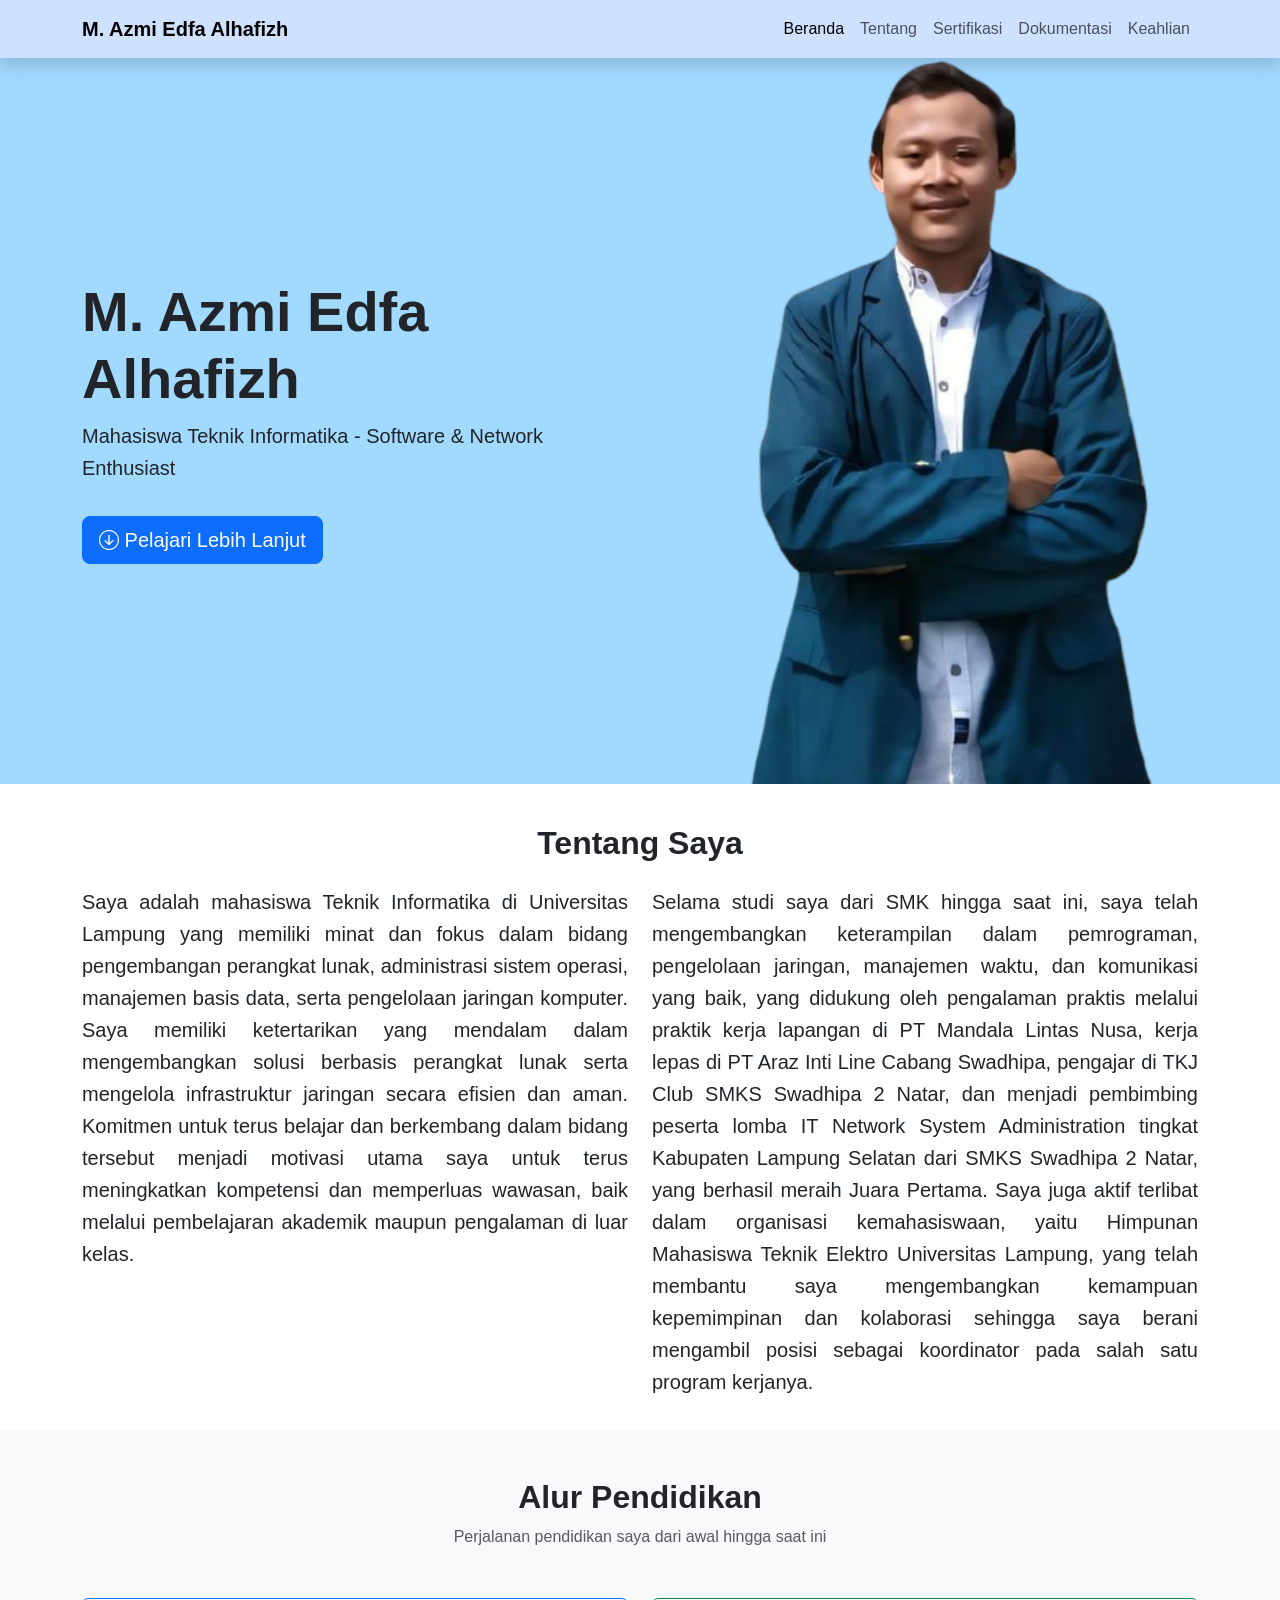
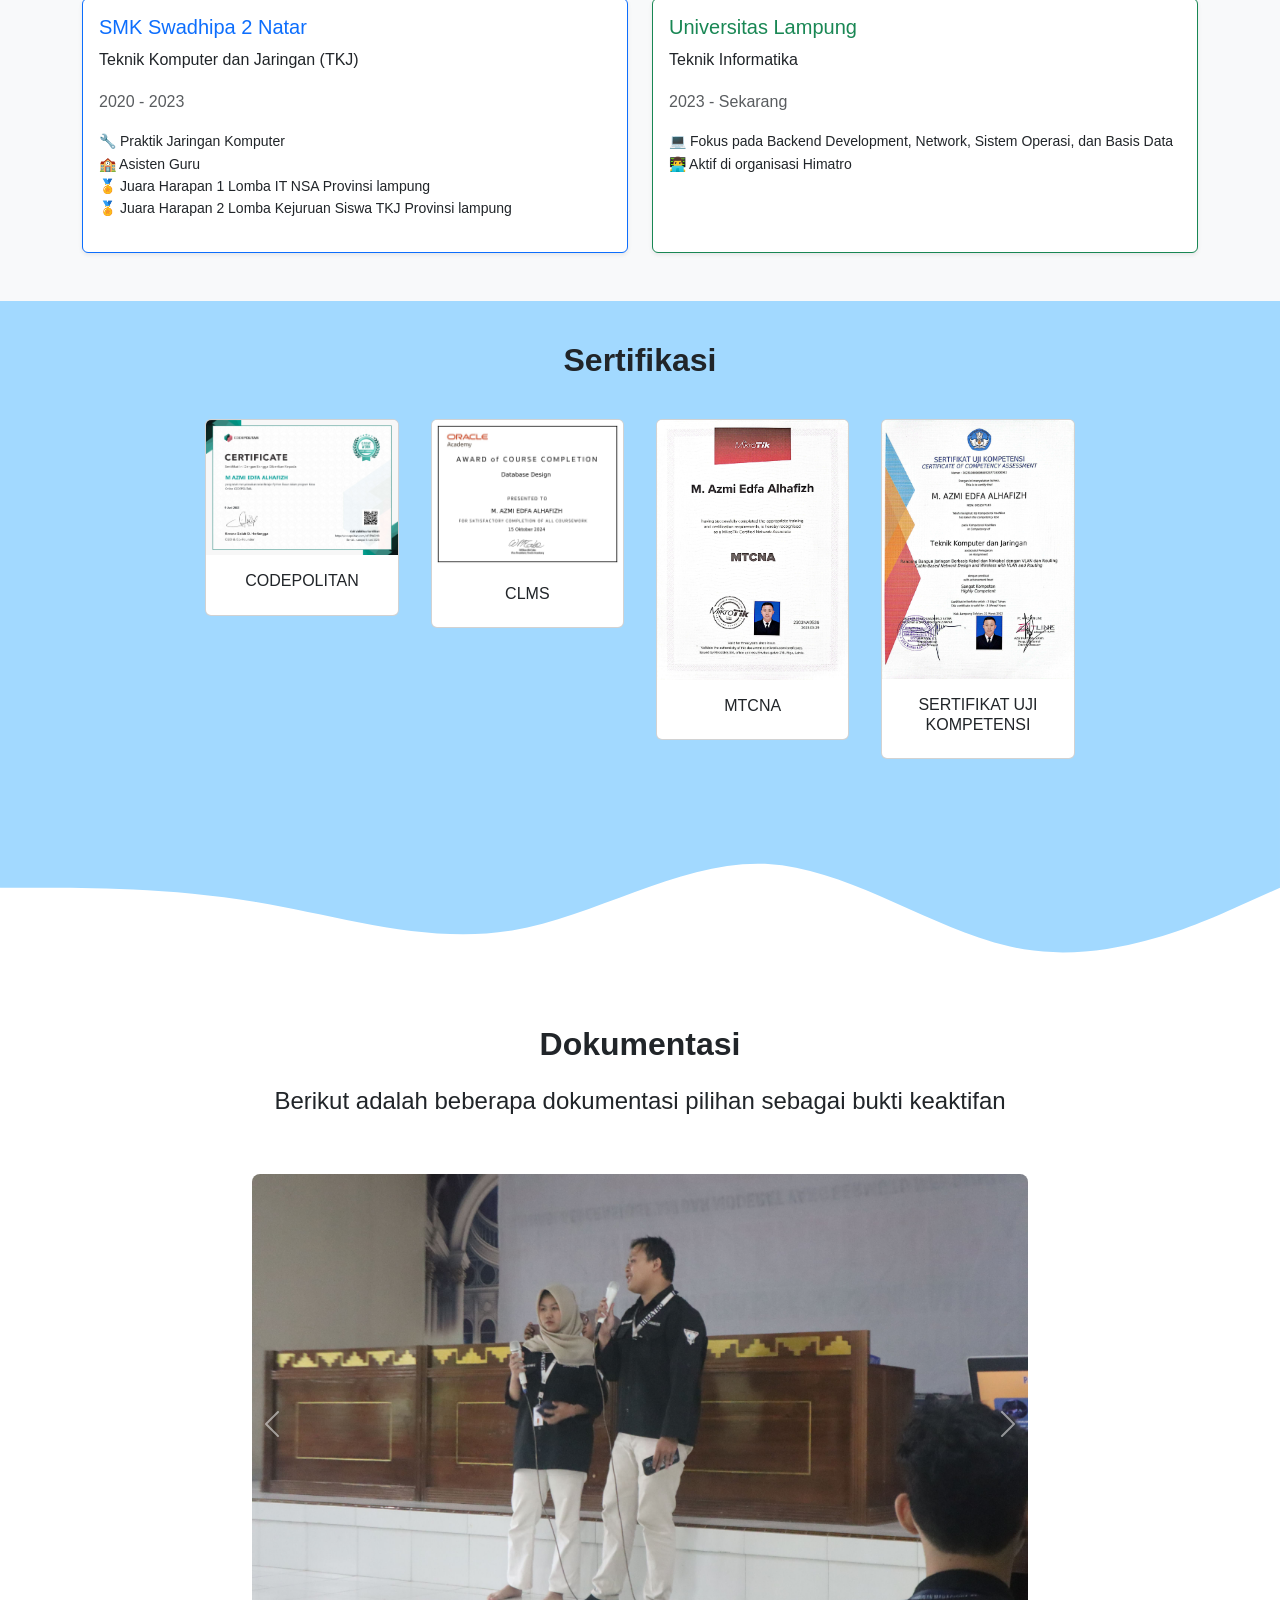
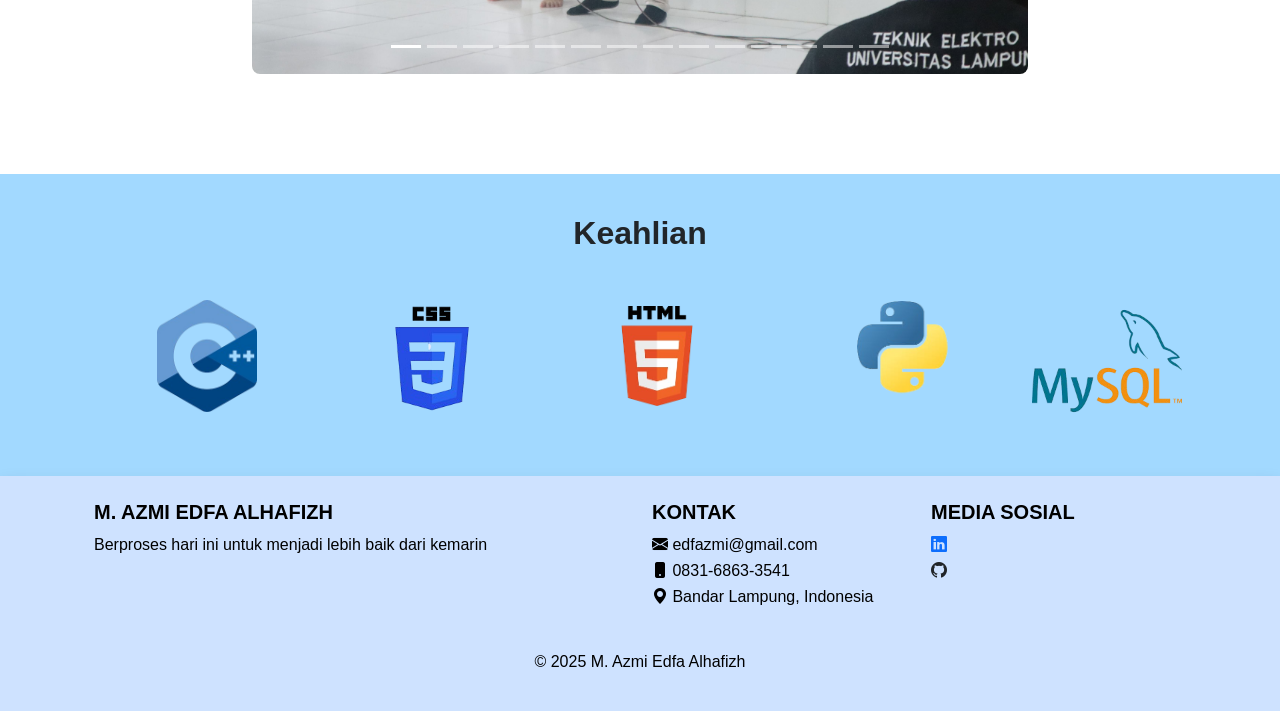
<file: index.html>
<!DOCTYPE html>
<html lang="en">
  <head>
    <meta charset="utf-8" />
    <meta name="viewport" content="width=device-width, initial-scale=1" />
    <title>Portofolio | M. Azmi Edfa Alhafizh</title>
    <link rel="icon" type="image" href="img/icon image.png" />
    <link
      href="https://cdn.jsdelivr.net/npm/bootstrap@5.3.6/dist/css/bootstrap.min.css"
      rel="stylesheet"
      integrity="sha384-4Q6Gf2aSP4eDXB8Miphtr37CMZZQ5oXLH2yaXMJ2w8e2ZtHTl7GptT4jmndRuHDT"
      crossorigin="anonymous"
    />
    <link
      rel="stylesheet"
      href="https://cdn.jsdelivr.net/npm/bootstrap-icons@1.10.5/font/bootstrap-icons.css"
    />
    <link rel="stylesheet" href="style/style.css" />
  </head>
  <body>
    <!-- Navbar -->
    <nav
      class="navbar navbar-expand-lg shadow"
      style="background-color: rgba(13, 110, 253, 0.2)"
    >
      <div class="container">
        <a class="navbar-brand" href="#"
          ><strong>M. Azmi Edfa Alhafizh</strong></a
        >
        <button
          class="navbar-toggler"
          type="button"
          data-bs-toggle="collapse"
          data-bs-target="#navbarNav"
          aria-controls="navbarNav"
          aria-expanded="false"
          aria-label="Toggle navigation"
        >
          <span class="navbar-toggler-icon"></span>
        </button>
        <div class="collapse navbar-collapse" id="navbarNav">
          <ul class="navbar-nav ms-auto">
            <li class="nav-item">
              <a class="nav-link active" aria-current="page" href="#"
                >Beranda</a
              >
            </li>
            <li class="nav-item">
              <a class="nav-link" href="#tentang">Tentang</a>
            </li>
            <li class="nav-item">
              <a class="nav-link" href="#sertifikasi">Sertifikasi</a>
            </li>

            <li class="nav-item">
              <a class="nav-link" href="#dokumentasi">Dokumentasi</a>
            </li>
            <li class="nav-item">
              <a class="nav-link" href="#keahlian">Keahlian</a>
            </li>
          </ul>
        </div>
      </div>
    </nav>
    <!-- End Navbar -->
    <!--Home-->
    <section
      class="header-section"
      id="Beranda"
      style="background-color: #a2d9ff"
    >
      <div class="container">
        <div class="row align-items-center justify-content-between">
          <div class="col-md-6 text-md-start text-center">
            <h1 class="display-4 fw-bold">M. Azmi Edfa Alhafizh</h1>
            <p class="lead">
              Mahasiswa Teknik Informatika - Software & Network Enthusiast
            </p>
            <a href="#tentang" class="btn btn-primary btn-lg mt-3">
              <i class="bi bi-arrow-down-circle"></i> Pelajari Lebih Lanjut
            </a>
          </div>
          <div class="col-md-5">
            <img
              src="img/profile_rmvb (1).png"
              alt="profile"
              class="header-img"
            />
          </div>
        </div>
      </div>
      <!-- <svg xmlns="http://www.w3.org/2000/svg" viewBox="0 0 1440 320"><path fill="#fff" fill-opacity="1" d="M0,160L48,181.3C96,203,192,245,288,234.7C384,224,480,160,576,128C672,96,768,96,864,112C960,128,1056,160,1152,170.7C1248,181,1344,171,1392,165.3L1440,160L1440,320L1392,320C1344,320,1248,320,1152,320C1056,320,960,320,864,320C768,320,672,320,576,320C480,320,384,320,288,320C192,320,96,320,48,320L0,320Z"></path></svg> -->
    </section>
    <!--End Home-->
    <!-- Jumbotron -->
    <!-- <div class="jumbotron text-center">
        <img src="img/foto_profile.png" alt="foto saya" width="200" class="rounded-circle img-thumbnail">
        <h1 class="display-4">M. Azmi Edfa Alhafizh</h1>
        <p class="lead">Mahasiswa Teknik Informatika Universitas Lampung</p>
        <svg xmlns="http://www.w3.org/2000/svg" viewBox="0 0 1440 320"><path fill="#fff" fill-opacity="1" d="M0,160L48,181.3C96,203,192,245,288,234.7C384,224,480,160,576,128C672,96,768,96,864,112C960,128,1056,160,1152,170.7C1248,181,1344,171,1392,165.3L1440,160L1440,320L1392,320C1344,320,1248,320,1152,320C1056,320,960,320,864,320C768,320,672,320,576,320C480,320,384,320,288,320C192,320,96,320,48,320L0,320Z"></path></svg>
      </div> -->
    <!--End Jumbotron  -->
    <!-- Tentang -->
    <section id="tentang" style="margin-top: 40px">
      <div class="container">
        <div class="row text-center">
          <div class="col">
            <h2 class="text-center fw-bold mb-4">Tentang Saya</h2>
          </div>
        </div>
        <div class="row fs-5 mb-3" style="text-align: justify">
          <div class="col-md-6">
            <p>
              Saya adalah mahasiswa Teknik Informatika di Universitas Lampung
              yang memiliki minat dan fokus dalam bidang pengembangan perangkat
              lunak, administrasi sistem operasi, manajemen basis data, serta
              pengelolaan jaringan komputer. Saya memiliki ketertarikan yang
              mendalam dalam mengembangkan solusi berbasis perangkat lunak serta
              mengelola infrastruktur jaringan secara efisien dan aman. Komitmen
              untuk terus belajar dan berkembang dalam bidang tersebut menjadi
              motivasi utama saya untuk terus meningkatkan kompetensi dan
              memperluas wawasan, baik melalui pembelajaran akademik maupun
              pengalaman di luar kelas.
            </p>
          </div>
          <div class="col-md-6">
            <p>
              Selama studi saya dari SMK hingga saat ini, saya telah
              mengembangkan keterampilan dalam pemrograman, pengelolaan
              jaringan, manajemen waktu, dan komunikasi yang baik, yang didukung
              oleh pengalaman praktis melalui praktik kerja lapangan di PT
              Mandala Lintas Nusa, kerja lepas di PT Araz Inti Line Cabang
              Swadhipa, pengajar di TKJ Club SMKS Swadhipa 2 Natar, dan menjadi
              pembimbing peserta lomba IT Network System Administration tingkat
              Kabupaten Lampung Selatan dari SMKS Swadhipa 2 Natar, yang
              berhasil meraih Juara Pertama. Saya juga aktif terlibat dalam
              organisasi kemahasiswaan, yaitu Himpunan Mahasiswa Teknik Elektro
              Universitas Lampung, yang telah membantu saya mengembangkan
              kemampuan kepemimpinan dan kolaborasi sehingga saya berani
              mengambil posisi sebagai koordinator pada salah satu program
              kerjanya.
            </p>
          </div>
        </div>
      </div>
      <!-- <svg xmlns="http://www.w3.org/2000/svg" viewBox="0 0 1440 320"><path fill="#a2d9ff" fill-opacity="1" d="M0,160L48,181.3C96,203,192,245,288,229.3C384,213,480,139,576,128C672,117,768,171,864,192C960,213,1056,203,1152,181.3C1248,160,1344,128,1392,112L1440,96L1440,320L1392,320C1344,320,1248,320,1152,320C1056,320,960,320,864,320C768,320,672,320,576,320C480,320,384,320,288,320C192,320,96,320,48,320L0,320Z"></path></svg> -->
    </section>
    <!-- End Tentang -->

    <!-- Alur Pendidikan -->
    <section id="pendidikan" class="py-5" style="background-color: #f8f9fa">
      <div class="container">
        <div class="text-center mb-5">
          <h2 class="fw-bold">Alur Pendidikan</h2>
          <p class="text-muted">
            Perjalanan pendidikan saya dari awal hingga saat ini
          </p>
        </div>
        <div class="row row-cols-1 row-cols-md-2 g-4">
          <div class="col">
            <div class="card h-100 border-primary shadow-sm">
              <div class="card-body">
                <h5 class="card-title text-primary">SMK Swadhipa 2 Natar</h5>
                <p class="card-text">Teknik Komputer dan Jaringan (TKJ)</p>
                <p class="text-muted">2020 - 2023</p>
                <ul class="list-unstyled small">
                  <li>🔧 Praktik Jaringan Komputer</li>
                  <li>🏫 Asisten Guru</li>
                  <li>🏅 Juara Harapan 1 Lomba IT NSA Provinsi lampung</li>
                  <li>
                    🏅 Juara Harapan 2 Lomba Kejuruan Siswa TKJ Provinsi lampung
                  </li>
                </ul>
              </div>
            </div>
          </div>
          <div class="col">
            <div class="card h-100 border-success shadow-sm">
              <div class="card-body">
                <h5 class="card-title text-success">Universitas Lampung</h5>
                <p class="card-text">Teknik Informatika</p>
                <p class="text-muted">2023 - Sekarang</p>
                <ul class="list-unstyled small">
                  <li>
                    💻 Fokus pada Backend Development, Network, Sistem Operasi,
                    dan Basis Data
                  </li>
                  <li>👨‍💻 Aktif di organisasi Himatro</li>
                </ul>
              </div>
            </div>
          </div>
        </div>
      </div>
    </section>
    <!-- End Alur Pendidikan -->

    <!-- Sertifikasi -->
    <section id="sertifikasi">
      <div class="container text-center">
        <div class="row justify-content-center">
          <div class="col">
            <h2 class="text-center fw-bold mb-4" style="margin-top: 40px">
              Sertifikasi
            </h2>
          </div>
        </div>
      </div>
      <div class="row justify-content-center">
        <div class="col-md-2 mb-3 mt-3 mx-1">
          <div class="card hover-shadow">
            <img
              src="img/Certificate Detail - CODEPOLITAN_page-0001.jpg"
              class="card-img-top"
              alt="Sertifikasi"
            />
            <div class="card-body">
              <h6 class="card-title text-center">CODEPOLITAN</h6>
            </div>
          </div>
        </div>
        <div class="col-md-2 mb-3 mt-3 mx-1">
          <div class="card hover-shadow">
            <img src="img/clms.jpeg" class="card-img-top" alt="Sertifikasi" />
            <div class="card-body">
              <h6 class="card-title text-center">CLMS</h6>
            </div>
          </div>
        </div>
        <div class="col-md-2 mb-3 mt-3 mx-1">
          <div class="card hover-shadow">
            <img
              src="img/Sertifikat MTCNA.jpeg"
              class="card-img-top"
              alt="Sertifikasi"
            />
            <div class="card-body">
              <h6 class="card-title text-center">MTCNA</h6>
            </div>
          </div>
        </div>
        <div class="col-md-2 mb-3 mt-3 mx-1">
          <div class="card hover-shadow">
            <img
              src="img/Sertifikat Uji Kompetensi.jpeg"
              class="card-img-top"
              alt="Sertifikasi"
            />
            <div class="card-body">
              <h6 class="card-title text-center">SERTIFIKAT UJI KOMPETENSI</h6>
            </div>
          </div>
        </div>
      </div>
    </section>
    <!-- End Sertifikasi -->
    <!-- Dokumentasi -->
    <section
      id="dokumentasi"
      style="
        position: relative;
        overflow: hidden;
        background-color: #fff;
        padding-top: 0;
      "
    >
      <div
        style="position: absolute; top: -1px; left: 0; width: 100%; z-index: 0"
      >
        <svg xmlns="http://www.w3.org/2000/svg" viewBox="0 0 1440 320">
          <path
            fill="#a2d9ff"
            fill-opacity="1"
            d="M0,128L48,128C96,128,192,128,288,144C384,160,480,192,576,176C672,160,768,96,864,101.3C960,107,1056,181,1152,197.3C1248,213,1344,171,1392,149.3L1440,128L1440,0L1392,0C1344,0,1248,0,1152,0C1056,0,960,0,864,0C768,0,672,0,576,0C480,0,384,0,288,0C192,0,96,0,48,0L0,0Z"
          ></path>
        </svg>
      </div>

      <div
        class="container position-relative"
        style="z-index: 2; padding-top: 250px"
      >
        <div class="row text-center">
          <div class="col-md-12">
            <h2 class="text-center fw-bold mb-4">Dokumentasi</h2>
          </div>
          <div class="col-md-12">
            <h4>
              Berikut adalah beberapa dokumentasi pilihan sebagai bukti
              keaktifan
            </h4>
          </div>
          <div class="custom-carousel-wrapper">
            <div
              id="carouselExampleIndicators"
              class="carousel slide"
              data-bs-ride="carousel"
            >
              <div class="carousel-indicators">
                <button
                  type="button"
                  data-bs-target="#carouselExampleIndicators"
                  data-bs-slide-to="0"
                  class="active"
                ></button>
                <button
                  type="button"
                  data-bs-target="#carouselExampleIndicators"
                  data-bs-slide-to="1"
                ></button>
                <button
                  type="button"
                  data-bs-target="#carouselExampleIndicators"
                  data-bs-slide-to="2"
                ></button>
                <button
                  type="button"
                  data-bs-target="#carouselExampleIndicators"
                  data-bs-slide-to="1"
                ></button>
                <button
                  type="button"
                  data-bs-target="#carouselExampleIndicators"
                  data-bs-slide-to="3"
                ></button>
                <button
                  type="button"
                  data-bs-target="#carouselExampleIndicators"
                  data-bs-slide-to="4"
                ></button>
                <button
                  type="button"
                  data-bs-target="#carouselExampleIndicators"
                  data-bs-slide-to="5"
                ></button>
                <button
                  type="button"
                  data-bs-target="#carouselExampleIndicators"
                  data-bs-slide-to="6"
                ></button>
                <button
                  type="button"
                  data-bs-target="#carouselExampleIndicators"
                  data-bs-slide-to="7"
                ></button>
                <button
                  type="button"
                  data-bs-target="#carouselExampleIndicators"
                  data-bs-slide-to="8"
                ></button>
                <button
                  type="button"
                  data-bs-target="#carouselExampleIndicators"
                  data-bs-slide-to="9"
                ></button>
                <button
                  type="button"
                  data-bs-target="#carouselExampleIndicators"
                  data-bs-slide-to="10"
                ></button>
                <button
                  type="button"
                  data-bs-target="#carouselExampleIndicators"
                  data-bs-slide-to="11"
                ></button>
                <button
                  type="button"
                  data-bs-target="#carouselExampleIndicators"
                  data-bs-slide-to="12"
                ></button>
              </div>
              <div class="carousel-inner">
                <div class="carousel-item active">
                  <img
                    src="img/Dokumentasi/Dokum-1.jpeg"
                    class="custom-carousel-img"
                    alt="Dokum"
                  />
                </div>
                <div class="carousel-item">
                  <img
                    src="img/Dokumentasi/Dokum-2.jpeg"
                    class="custom-carousel-img"
                    alt="Dokum"
                  />
                </div>
                <div class="carousel-item">
                  <img
                    src="img/Dokumentasi/Dokum-3.jpeg"
                    class="custom-carousel-img"
                    alt="Dokum"
                  />
                </div>
                <div class="carousel-item">
                  <img
                    src="img/Dokumentasi/Dokum-4.jpeg"
                    class="custom-carousel-img"
                    alt="Dokum"
                  />
                </div>
                <div class="carousel-item">
                  <img
                    src="img/Dokumentasi/Dokum-5.jpeg"
                    class="custom-carousel-img"
                    alt="Dokum"
                  />
                </div>
                <div class="carousel-item">
                  <img
                    src="img/Dokumentasi/Dokum-6.jpeg"
                    class="custom-carousel-img"
                    alt="Dokum"
                  />
                </div>
                <div class="carousel-item">
                  <img
                    src="img/Dokumentasi/Dokum-7.jpeg"
                    class="custom-carousel-img"
                    alt="Dokum"
                  />
                </div>
                <div class="carousel-item">
                  <img
                    src="img/Dokumentasi/Dokum-8.jpeg"
                    class="custom-carousel-img"
                    alt="Dokum"
                  />
                </div>
                <div class="carousel-item">
                  <img
                    src="img/Dokumentasi/Dokum-9.jpeg"
                    class="custom-carousel-img"
                    alt="Dokum"
                  />
                </div>
                <div class="carousel-item">
                  <img
                    src="img/Dokumentasi/Dokum-10.jpeg"
                    class="custom-carousel-img"
                    alt="Dokum"
                  />
                </div>
                <div class="carousel-item">
                  <img
                    src="img/Dokumentasi/Dokum-11.jpeg"
                    class="custom-carousel-img"
                    alt="Dokum"
                  />
                </div>
                <div class="carousel-item">
                  <img
                    src="img/Dokumentasi/Dokum-12.jpeg"
                    class="custom-carousel-img"
                    alt="Dokum"
                  />
                </div>
              </div>
              <button
                class="carousel-control-prev custom-nav"
                type="button"
                data-bs-target="#carouselExampleIndicators"
                data-bs-slide="prev"
              >
                <span class="carousel-control-prev-icon"></span>
                <span class="visually-hidden">Previous</span>
              </button>
              <button
                class="carousel-control-next custom-nav"
                type="button"
                data-bs-target="#carouselExampleIndicators"
                data-bs-slide="next"
              >
                <span class="carousel-control-next-icon"></span>
                <span class="visually-hidden">Next</span>
              </button>
            </div>
          </div>
        </div>
      </div>
    </section>
    <!-- End Dokumentasi -->
    <!-- Keahlian -->
    <section id="keahlian" style="background-color: #a2d9ff; padding: 40px 0">
      <div class="container text-center">
        <h2 class="text-center fw-bold mb-4">Keahlian</h2>
        <div class="keahlian-slider">
          <div class="keahlian-track">
            <div class="keahlian-item">
              <img src="img/c_logo-removebg-preview.png" alt="C++" />
            </div>
            <div class="keahlian-item-css">
              <img src="img/css_logo-removebg-preview.png" alt="CSS" />
            </div>
            <div class="keahlian-item">
              <img src="img/html_logo-removebg-preview.png" alt="HTML" />
            </div>
            <div class="keahlian-item">
              <img src="img/python_logo-removebg-preview.png" alt="Python" />
            </div>
            <div class="keahlian-item-sql">
              <img src="img/mysql_logo-removebg-preview.png" alt="MySQL" />
            </div>
            <div class="keahlian-item-mkt">
              <img src="img/mkt_logo-removebg-preview.png" alt="Mikrotik" />
            </div>
            <div class="keahlian-item">
              <img src="img/ubuntu_logo-removebg-preview.png" alt="Ubuntu" />
            </div>
            <div class="keahlian-item">
              <img src="img/debian_logo-removebg-preview.png" alt="Debian" />
            </div>
            <!--Duplikasi-->
            <div class="keahlian-item">
              <img src="img/c_logo-removebg-preview.png" alt="C++" />
            </div>
            <div class="keahlian-item-css">
              <img src="img/css_logo-removebg-preview.png" alt="CSS" />
            </div>
            <div class="keahlian-item">
              <img src="img/html_logo-removebg-preview.png" alt="HTML" />
            </div>
            <div class="keahlian-item">
              <img src="img/python_logo-removebg-preview.png" alt="Python" />
            </div>
            <div class="keahlian-item-sql">
              <img src="img/mysql_logo-removebg-preview.png" alt="MySQL" />
            </div>
            <div class="keahlian-item-mkt">
              <img src="img/mkt_logo-removebg-preview.png" alt="Mikrotik" />
            </div>
            <div class="keahlian-item">
              <img src="img/ubuntu_logo-removebg-preview.png" alt="Ubuntu" />
            </div>
            <div class="keahlian-item">
              <img src="img/debian_logo-removebg-preview.png" alt="Debian" />
            </div>
          </div>
        </div>
      </div>
    </section>
    <!-- End keahlian -->
    <!-- Footer -->
    <footer
      class="text-black text-center text-lg-start shadow"
      style="background-color: rgba(13, 110, 253, 0.2)"
    >
      <div class="container p-4">
        <div class="row">
          <div class="col-lg-6 col-md-12 mb-4 mb-md-0">
            <h5 class="text-uppercase fw-bold">M. Azmi Edfa Alhafizh</h5>
            <p>Berproses hari ini untuk menjadi lebih baik dari kemarin</p>
          </div>

          <div class="col-lg-3 col-md-6 mb-4 mb-md-0">
            <h5 class="text-uppercase fw-bold">Kontak</h5>
            <ul class="list-unstyled mb-0">
              <li><i class="bi bi-envelope-fill"></i> edfazmi@gmail.com</li>
              <li><i class="bi bi-phone-fill"></i> 0831-6863-3541</li>
              <li>
                <i class="bi bi-geo-alt-fill"></i> Bandar Lampung, Indonesia
              </li>
            </ul>
          </div>

          <div class="col-lg-3 col-md-6 mb-4 mb-md-0">
            <h5 class="text-uppercase fw-bold">Media Sosial</h5>
            <ul class="list-unstyled">
              <li>
                <a
                  href="https://www.linkedin.com/in/m-azmi-edfa-alhafizh/"
                  class="text-primary me-2"
                  ><i class="bi bi-linkedin"></i
                ></a>
              </li>
              <li>
                <a href="https://github.com/edfazmi" class="text-dark"
                  ><i class="bi bi-github"></i
                ></a>
              </li>
            </ul>
          </div>
        </div>
      </div>
      <div class="text-center p-3">© 2025 M. Azmi Edfa Alhafizh</div>
    </footer>
    <!-- End Footer -->
    <script
      src="https://cdn.jsdelivr.net/npm/bootstrap@5.3.6/dist/js/bootstrap.bundle.min.js"
      integrity="sha384-j1CDi7MgGQ12Z7Qab0qlWQ/Qqz24Gc6BM0thvEMVjHnfYGF0rmFCozFSxQBxwHKO"
      crossorigin="anonymous"
    ></script>
  </body>
</html>
</file>
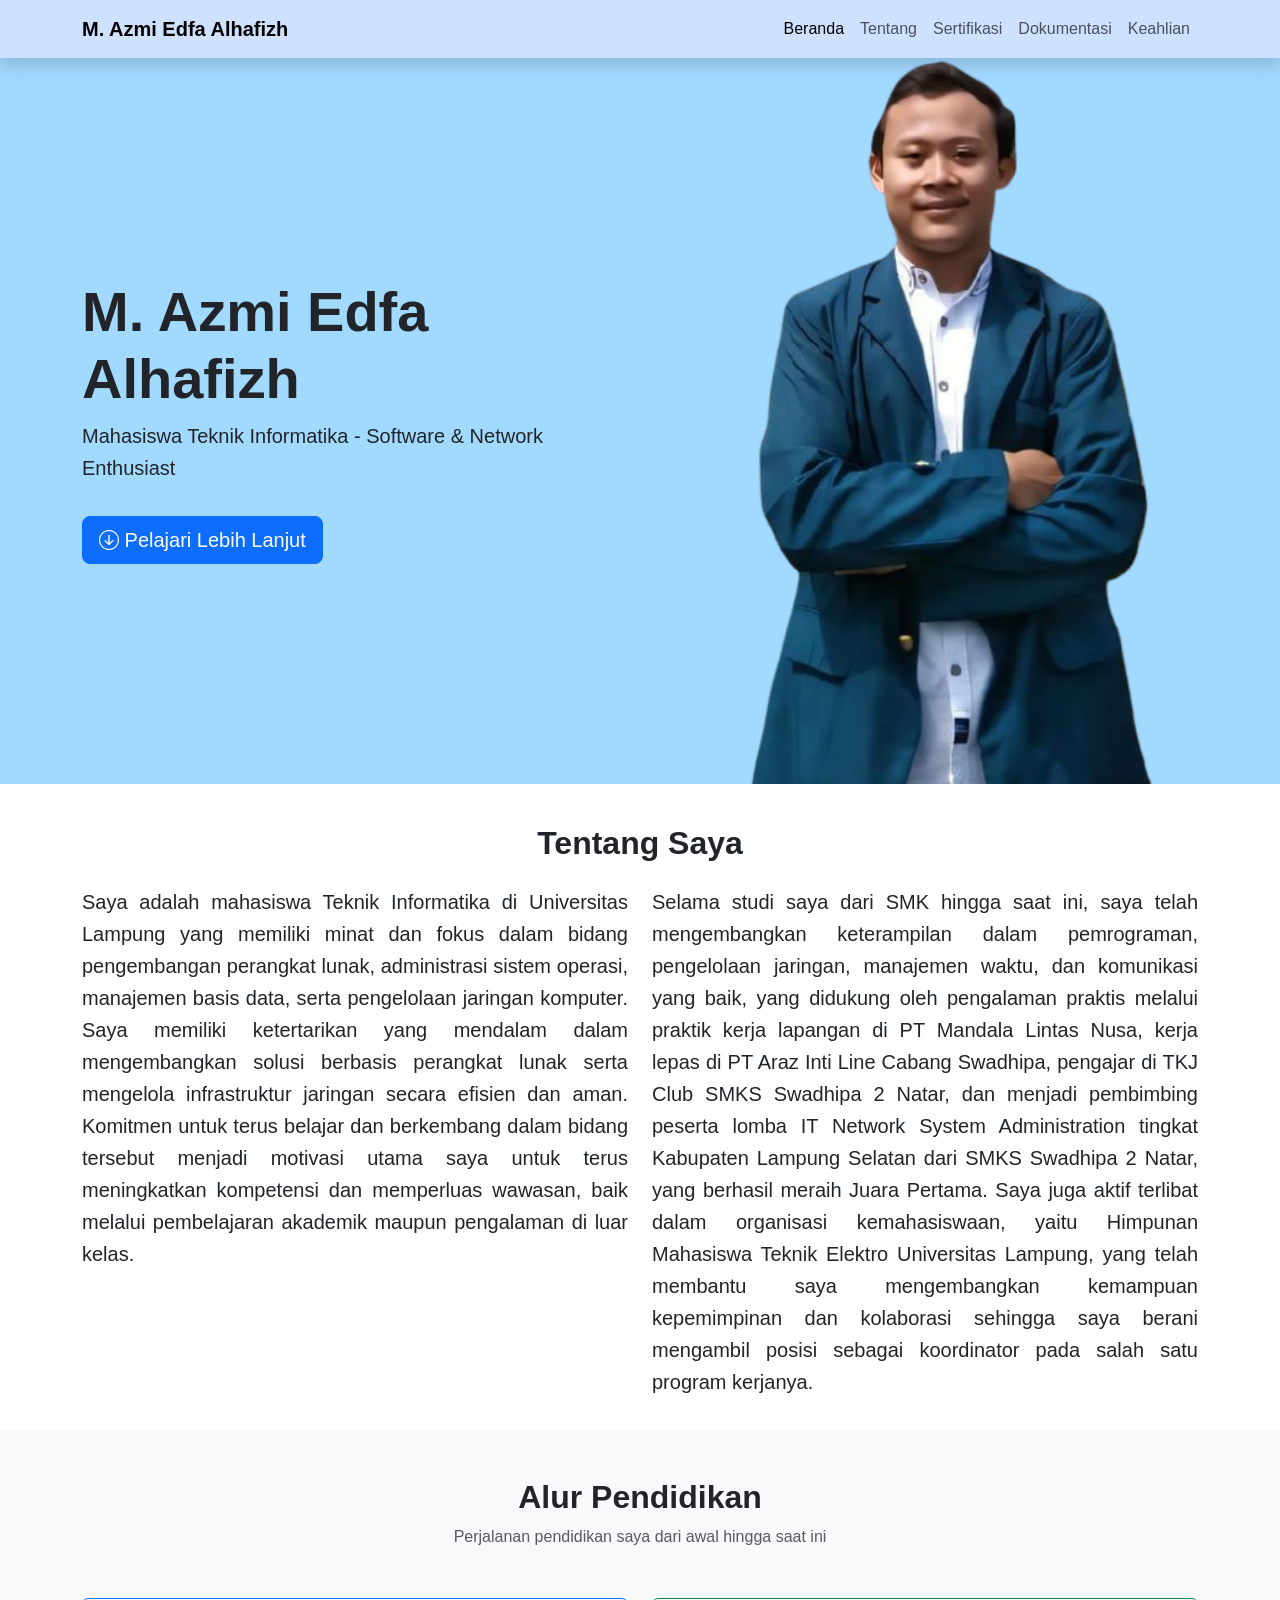
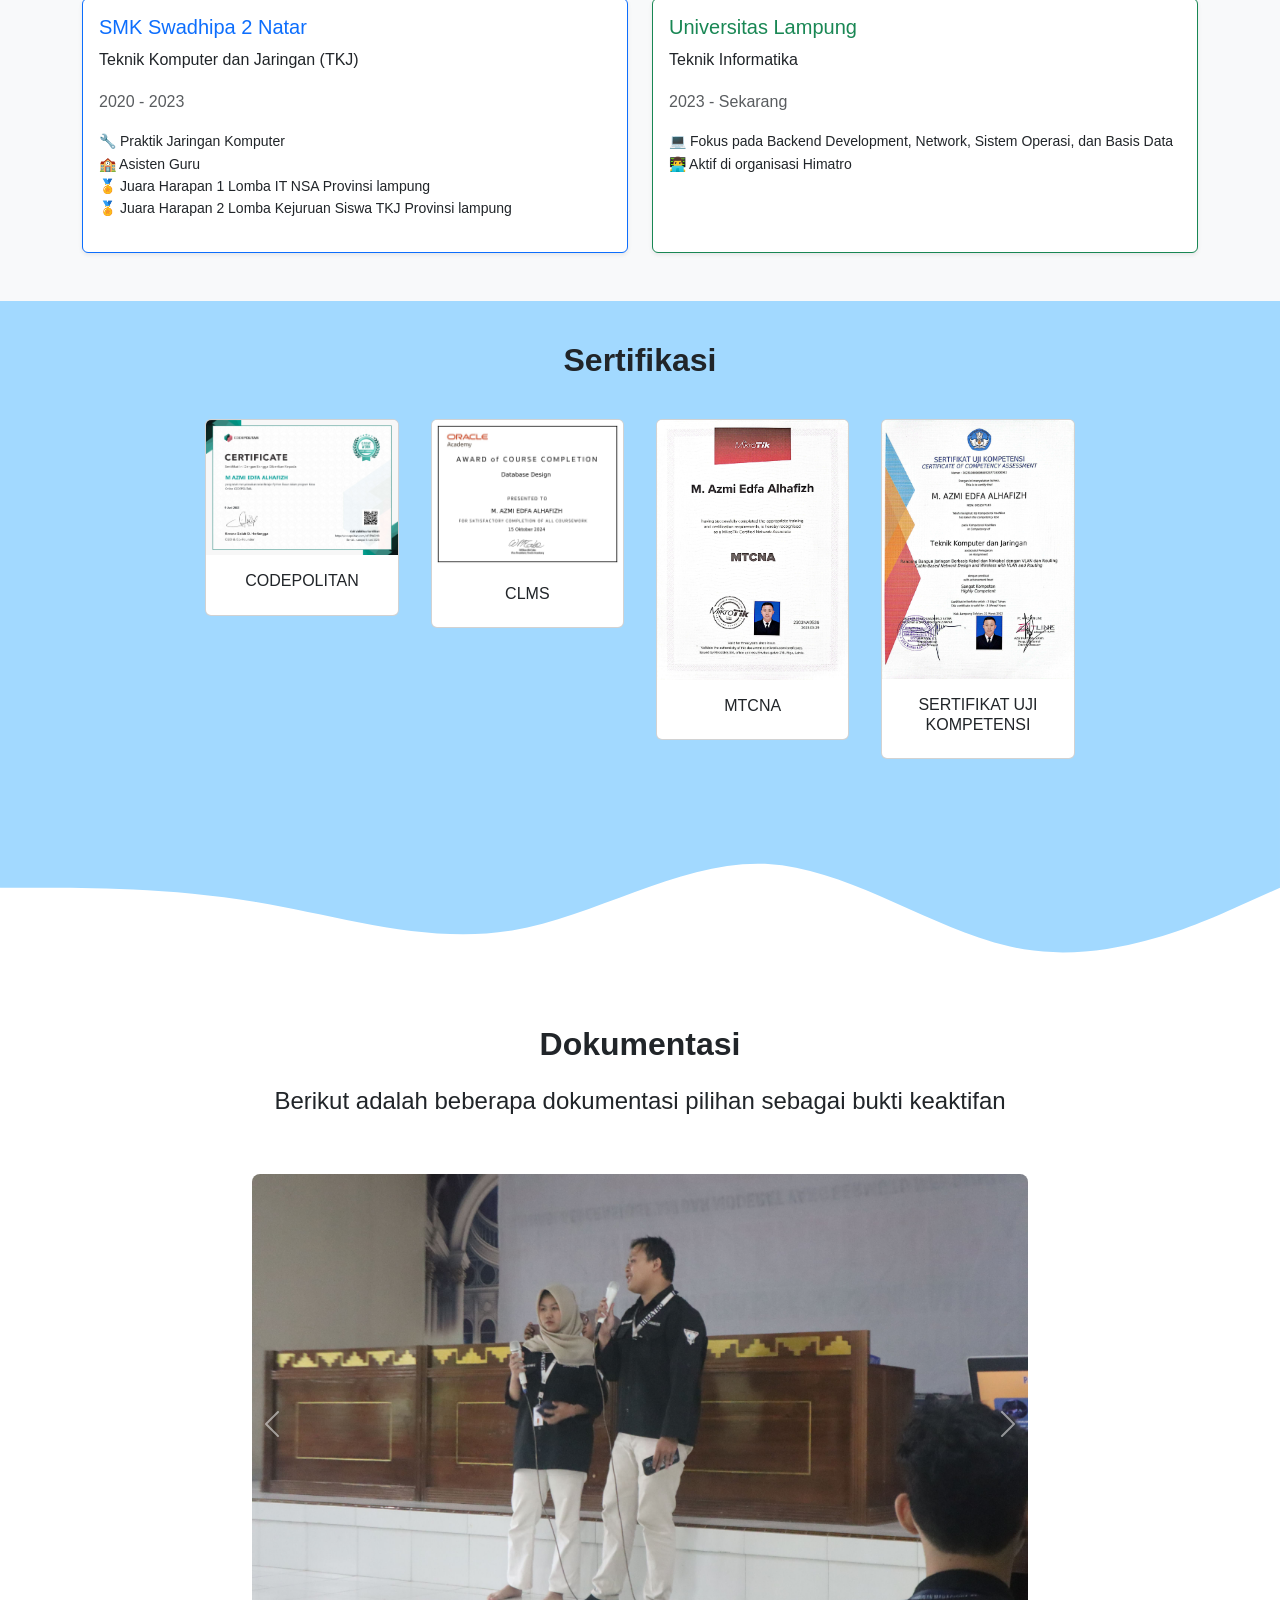
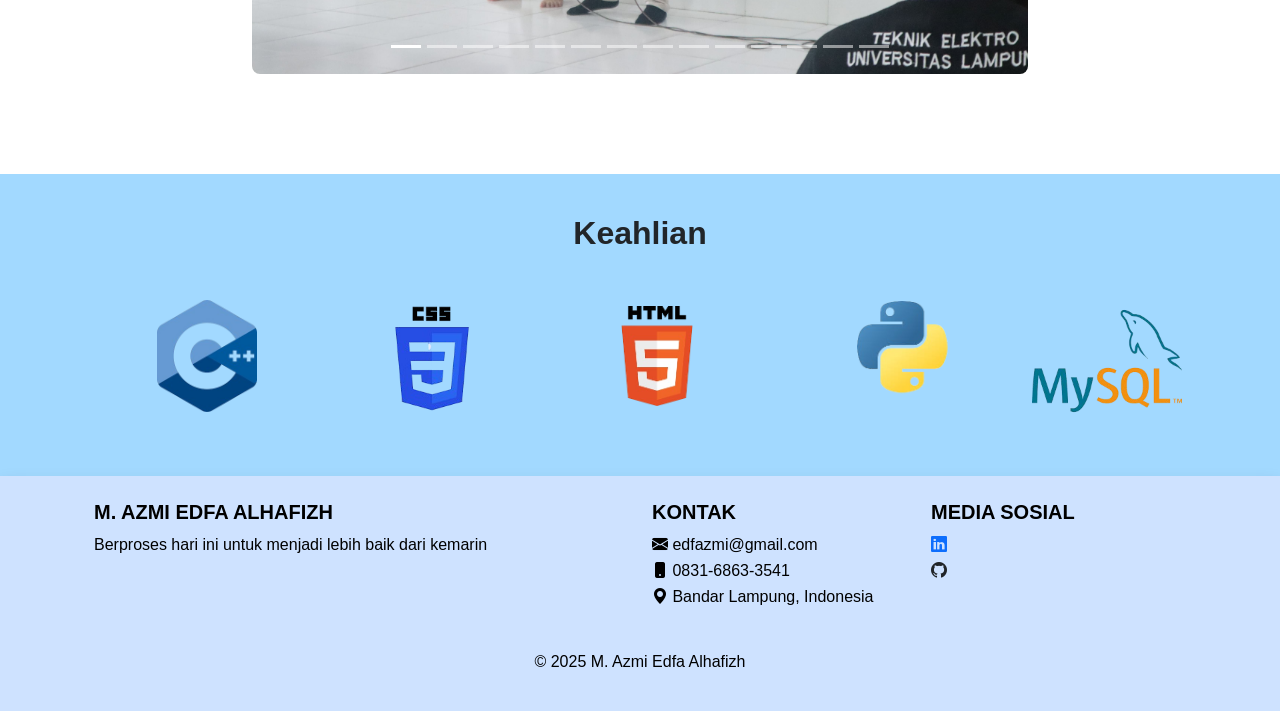
<file: index - Copy (2).html>
<!DOCTYPE html>
<html lang="en">
  <head>
    <meta charset="utf-8" />
    <meta name="viewport" content="width=device-width, initial-scale=1" />
    <title>Portofolio | M. Azmi Edfa Alhafizh</title>
    <link rel="icon" type="image" href="img/icon image.png" />
    <link
      href="https://cdn.jsdelivr.net/npm/bootstrap@5.3.6/dist/css/bootstrap.min.css"
      rel="stylesheet"
      integrity="sha384-4Q6Gf2aSP4eDXB8Miphtr37CMZZQ5oXLH2yaXMJ2w8e2ZtHTl7GptT4jmndRuHDT"
      crossorigin="anonymous"
    />
    <link
      rel="stylesheet"
      href="https://cdn.jsdelivr.net/npm/bootstrap-icons@1.10.5/font/bootstrap-icons.css"
    />
    <link rel="stylesheet" href="style/style.css" />
  </head>
  <body>
    <!-- Navbar -->
    <nav
      class="navbar navbar-expand-lg shadow"
      style="background-color: rgba(13, 110, 253, 0.2)"
    >
      <div class="container">
        <a class="navbar-brand" href="#"
          ><strong>M. Azmi Edfa Alhafizh</strong></a
        >
        <button
          class="navbar-toggler"
          type="button"
          data-bs-toggle="collapse"
          data-bs-target="#navbarNav"
          aria-controls="navbarNav"
          aria-expanded="false"
          aria-label="Toggle navigation"
        >
          <span class="navbar-toggler-icon"></span>
        </button>
        <div class="collapse navbar-collapse" id="navbarNav">
          <ul class="navbar-nav ms-auto">
            <li class="nav-item">
              <a class="nav-link active" aria-current="page" href="#"
                >Beranda</a
              >
            </li>
            <li class="nav-item">
              <a class="nav-link" href="#tentang">Tentang</a>
            </li>
            <li class="nav-item">
              <a class="nav-link" href="#sertifikasi">Sertifikasi</a>
            </li>

            <li class="nav-item">
              <a class="nav-link" href="#dokumentasi">Dokumentasi</a>
            </li>
            <li class="nav-item">
              <a class="nav-link" href="#keahlian">Keahlian</a>
            </li>
          </ul>
        </div>
      </div>
    </nav>
    <!-- End Navbar -->
    <!--Home-->
    <section
      class="header-section"
      id="Beranda"
      style="background-color: #a2d9ff"
    >
      <div class="container">
        <div class="row align-items-center justify-content-between">
          <div class="col-md-6 text-md-start text-center">
            <h1 class="display-4 fw-bold">M. Azmi Edfa Alhafizh</h1>
            <p class="lead">
              Mahasiswa Teknik Informatika - Software & Network Enthusiast
            </p>
            <a href="#tentang" class="btn btn-primary btn-lg mt-3">
              <i class="bi bi-arrow-down-circle"></i> Pelajari Lebih Lanjut
            </a>
          </div>
          <div class="col-md-5">
            <img
              src="img/profile_rmvb (1).png"
              alt="profile"
              class="header-img"
            />
          </div>
        </div>
      </div>
      <!-- <svg xmlns="http://www.w3.org/2000/svg" viewBox="0 0 1440 320"><path fill="#fff" fill-opacity="1" d="M0,160L48,181.3C96,203,192,245,288,234.7C384,224,480,160,576,128C672,96,768,96,864,112C960,128,1056,160,1152,170.7C1248,181,1344,171,1392,165.3L1440,160L1440,320L1392,320C1344,320,1248,320,1152,320C1056,320,960,320,864,320C768,320,672,320,576,320C480,320,384,320,288,320C192,320,96,320,48,320L0,320Z"></path></svg> -->
    </section>
    <!--End Home-->
    <!-- Jumbotron -->
    <!-- <div class="jumbotron text-center">
        <img src="img/foto_profile.png" alt="foto saya" width="200" class="rounded-circle img-thumbnail">
        <h1 class="display-4">M. Azmi Edfa Alhafizh</h1>
        <p class="lead">Mahasiswa Teknik Informatika Universitas Lampung</p>
        <svg xmlns="http://www.w3.org/2000/svg" viewBox="0 0 1440 320"><path fill="#fff" fill-opacity="1" d="M0,160L48,181.3C96,203,192,245,288,234.7C384,224,480,160,576,128C672,96,768,96,864,112C960,128,1056,160,1152,170.7C1248,181,1344,171,1392,165.3L1440,160L1440,320L1392,320C1344,320,1248,320,1152,320C1056,320,960,320,864,320C768,320,672,320,576,320C480,320,384,320,288,320C192,320,96,320,48,320L0,320Z"></path></svg>
      </div> -->
    <!--End Jumbotron  -->
    <!-- Tentang -->
    <section id="tentang" style="margin-top: 40px">
      <div class="container">
        <div class="row text-center">
          <div class="col">
            <h2 class="text-center fw-bold mb-4">Tentang Saya</h2>
          </div>
        </div>
        <div class="row fs-5 mb-3" style="text-align: justify">
          <div class="col-md-6">
            <p>
              Saya adalah mahasiswa Teknik Informatika di Universitas Lampung
              yang memiliki minat dan fokus dalam bidang pengembangan perangkat
              lunak, administrasi sistem operasi, manajemen basis data, serta
              pengelolaan jaringan komputer. Saya memiliki ketertarikan yang
              mendalam dalam mengembangkan solusi berbasis perangkat lunak serta
              mengelola infrastruktur jaringan secara efisien dan aman. Komitmen
              untuk terus belajar dan berkembang dalam bidang tersebut menjadi
              motivasi utama saya untuk terus meningkatkan kompetensi dan
              memperluas wawasan, baik melalui pembelajaran akademik maupun
              pengalaman di luar kelas.
            </p>
          </div>
          <div class="col-md-6">
            <p>
              Selama studi saya dari SMK hingga saat ini, saya telah
              mengembangkan keterampilan dalam pemrograman, pengelolaan
              jaringan, manajemen waktu, dan komunikasi yang baik, yang didukung
              oleh pengalaman praktis melalui praktik kerja lapangan di PT
              Mandala Lintas Nusa, kerja lepas di PT Araz Inti Line Cabang
              Swadhipa, pengajar di TKJ Club SMKS Swadhipa 2 Natar, dan menjadi
              pembimbing peserta lomba IT Network System Administration tingkat
              Kabupaten Lampung Selatan dari SMKS Swadhipa 2 Natar, yang
              berhasil meraih Juara Pertama. Saya juga aktif terlibat dalam
              organisasi kemahasiswaan, yaitu Himpunan Mahasiswa Teknik Elektro
              Universitas Lampung, yang telah membantu saya mengembangkan
              kemampuan kepemimpinan dan kolaborasi sehingga saya berani
              mengambil posisi sebagai koordinator pada salah satu program
              kerjanya.
            </p>
          </div>
        </div>
      </div>
      <!-- <svg xmlns="http://www.w3.org/2000/svg" viewBox="0 0 1440 320"><path fill="#a2d9ff" fill-opacity="1" d="M0,160L48,181.3C96,203,192,245,288,229.3C384,213,480,139,576,128C672,117,768,171,864,192C960,213,1056,203,1152,181.3C1248,160,1344,128,1392,112L1440,96L1440,320L1392,320C1344,320,1248,320,1152,320C1056,320,960,320,864,320C768,320,672,320,576,320C480,320,384,320,288,320C192,320,96,320,48,320L0,320Z"></path></svg> -->
    </section>
    <!-- End Tentang -->

    <!-- Alur Pendidikan -->  
    <section id="pendidikan" class="py-5" style="background-color: #f8f9fa">
      <div class="container">
        <div class="text-center mb-5">
          <h2 class="fw-bold">Alur Pendidikan</h2>
          <p class="text-muted">
            Perjalanan pendidikan saya dari awal hingga saat ini
          </p>
        </div>
        <div class="row row-cols-1 row-cols-md-2 g-4">
          <div class="col">
            <div class="card h-100 border-primary shadow-sm">
              <div class="card-body">
                <h5 class="card-title text-primary">SMK Swadhipa 2 Natar</h5>
                <p class="card-text">Teknik Komputer dan Jaringan (TKJ)</p>
                <p class="text-muted">2020 - 2023</p>
                <ul class="list-unstyled small">
                  <li>🔧 Praktik Jaringan Komputer</li>
                  <li>🏫 Asisten Guru</li>
                  <li>🏅 Juara Harapan 1 Lomba IT NSA Provinsi lampung</li>
                  <li>
                    🏅 Juara Harapan 2 Lomba Kejuruan Siswa TKJ Provinsi lampung
                  </li>
                </ul>
              </div>
            </div>
          </div>
          <div class="col">
            <div class="card h-100 border-success shadow-sm">
              <div class="card-body">
                <h5 class="card-title text-success">Universitas Lampung</h5>
                <p class="card-text">Teknik Informatika</p>
                <p class="text-muted">2023 - Sekarang</p>
                <ul class="list-unstyled small">
                  <li>
                    💻 Fokus pada Backend Development, Network, Sistem Operasi,
                    dan Basis Data
                  </li>
                  <li>👨‍💻 Aktif di organisasi Himatro</li>
                </ul>
              </div>
            </div>
          </div>
        </div>
      </div>
    </section>
    <!-- End Alur Pendidikan -->

    <!-- Sertifikasi -->
    <section id="sertifikasi">
      <div class="container text-center">
        <div class="row justify-content-center">
          <div class="col">
            <h2 class="text-center fw-bold mb-4" style="margin-top: 40px">
              Sertifikasi
            </h2>
          </div>
        </div>
      </div>
      <div class="row justify-content-center">
        <div class="col-md-2 mb-3 mt-3 mx-1">
          <div class="card hover-shadow">
            <img
              src="img/Certificate Detail - CODEPOLITAN_page-0001.jpg"
              class="card-img-top"
              alt="Sertifikasi"
            />
            <div class="card-body">
              <h6 class="card-title text-center">CODEPOLITAN</h6>
            </div>
          </div>
        </div>
        <div class="col-md-2 mb-3 mt-3 mx-1">
          <div class="card hover-shadow">
            <img src="img/clms.jpeg" class="card-img-top" alt="Sertifikasi" />
            <div class="card-body">
              <h6 class="card-title text-center">CLMS</h6>
            </div>
          </div>
        </div>
        <div class="col-md-2 mb-3 mt-3 mx-1">
          <div class="card hover-shadow">
            <img
              src="img/Sertifikat MTCNA.jpeg"
              class="card-img-top"
              alt="Sertifikasi"
            />
            <div class="card-body">
              <h6 class="card-title text-center">MTCNA</h6>
            </div>
          </div>
        </div>
        <div class="col-md-2 mb-3 mt-3 mx-1">
          <div class="card hover-shadow">
            <img
              src="img/Sertifikat Uji Kompetensi.jpeg"
              class="card-img-top"
              alt="Sertifikasi"
            />
            <div class="card-body">
              <h6 class="card-title text-center">SERTIFIKAT UJI KOMPETENSI</h6>
            </div>
          </div>
        </div>
      </div>
    </section>
    <!-- End Sertifikasi -->
    <!-- Dokumentasi -->
    <section
      id="dokumentasi"
      style="
        position: relative;
        overflow: hidden;
        background-color: #fff;
        padding-top: 0;
      "
    >
      <div
        style="position: absolute; top: -1px; left: 0; width: 100%; z-index: 0"
      >
        <svg xmlns="http://www.w3.org/2000/svg" viewBox="0 0 1440 320">
          <path
            fill="#a2d9ff"
            fill-opacity="1"
            d="M0,128L48,128C96,128,192,128,288,144C384,160,480,192,576,176C672,160,768,96,864,101.3C960,107,1056,181,1152,197.3C1248,213,1344,171,1392,149.3L1440,128L1440,0L1392,0C1344,0,1248,0,1152,0C1056,0,960,0,864,0C768,0,672,0,576,0C480,0,384,0,288,0C192,0,96,0,48,0L0,0Z"
          ></path>
        </svg>
      </div>

      <div
        class="container position-relative"
        style="z-index: 2; padding-top: 250px"
      >
        <div class="row text-center">
          <div class="col-md-12">
            <h2 class="text-center fw-bold mb-4">Dokumentasi</h2>
          </div>
          <div class="col-md-12">
            <h4>
              Berikut adalah beberapa dokumentasi pilihan sebagai bukti
              keaktifan
            </h4>
          </div>
          <div class="custom-carousel-wrapper">
            <div
              id="carouselExampleIndicators"
              class="carousel slide"
              data-bs-ride="carousel"
            >
              <div class="carousel-indicators">
                <button
                  type="button"
                  data-bs-target="#carouselExampleIndicators"
                  data-bs-slide-to="0"
                  class="active"
                ></button>
                <button
                  type="button"
                  data-bs-target="#carouselExampleIndicators"
                  data-bs-slide-to="1"
                ></button>
                <button
                  type="button"
                  data-bs-target="#carouselExampleIndicators"
                  data-bs-slide-to="2"
                ></button>
                <button
                  type="button"
                  data-bs-target="#carouselExampleIndicators"
                  data-bs-slide-to="1"
                ></button>
                <button
                  type="button"
                  data-bs-target="#carouselExampleIndicators"
                  data-bs-slide-to="3"
                ></button>
                <button
                  type="button"
                  data-bs-target="#carouselExampleIndicators"
                  data-bs-slide-to="4"
                ></button>
                <button
                  type="button"
                  data-bs-target="#carouselExampleIndicators"
                  data-bs-slide-to="5"
                ></button>
                <button
                  type="button"
                  data-bs-target="#carouselExampleIndicators"
                  data-bs-slide-to="6"
                ></button>
                <button
                  type="button"
                  data-bs-target="#carouselExampleIndicators"
                  data-bs-slide-to="7"
                ></button>
                <button
                  type="button"
                  data-bs-target="#carouselExampleIndicators"
                  data-bs-slide-to="8"
                ></button>
                <button
                  type="button"
                  data-bs-target="#carouselExampleIndicators"
                  data-bs-slide-to="9"
                ></button>
                <button
                  type="button"
                  data-bs-target="#carouselExampleIndicators"
                  data-bs-slide-to="10"
                ></button>
                <button
                  type="button"
                  data-bs-target="#carouselExampleIndicators"
                  data-bs-slide-to="11"
                ></button>
                <button
                  type="button"
                  data-bs-target="#carouselExampleIndicators"
                  data-bs-slide-to="12"
                ></button>
              </div>
              <div class="carousel-inner">
                <div class="carousel-item active">
                  <img
                    src="img/Dokumentasi/Dokum-1.jpeg"
                    class="custom-carousel-img"
                    alt="Dokum"
                  />
                </div>
                <div class="carousel-item">
                  <img
                    src="img/Dokumentasi/Dokum-2.jpeg"
                    class="custom-carousel-img"
                    alt="Dokum"
                  />
                </div>
                <div class="carousel-item">
                  <img
                    src="img/Dokumentasi/Dokum-3.jpeg"
                    class="custom-carousel-img"
                    alt="Dokum"
                  />
                </div>
                <div class="carousel-item">
                  <img
                    src="img/Dokumentasi/Dokum-4.jpeg"
                    class="custom-carousel-img"
                    alt="Dokum"
                  />
                </div>
                <div class="carousel-item">
                  <img
                    src="img/Dokumentasi/Dokum-5.jpeg"
                    class="custom-carousel-img"
                    alt="Dokum"
                  />
                </div>
                <div class="carousel-item">
                  <img
                    src="img/Dokumentasi/Dokum-6.jpeg"
                    class="custom-carousel-img"
                    alt="Dokum"
                  />
                </div>
                <div class="carousel-item">
                  <img
                    src="img/Dokumentasi/Dokum-7.jpeg"
                    class="custom-carousel-img"
                    alt="Dokum"
                  />
                </div>
                <div class="carousel-item">
                  <img
                    src="img/Dokumentasi/Dokum-8.jpeg"
                    class="custom-carousel-img"
                    alt="Dokum"
                  />
                </div>
                <div class="carousel-item">
                  <img
                    src="img/Dokumentasi/Dokum-9.jpeg"
                    class="custom-carousel-img"
                    alt="Dokum"
                  />
                </div>
                <div class="carousel-item">
                  <img
                    src="img/Dokumentasi/Dokum-10.jpeg"
                    class="custom-carousel-img"
                    alt="Dokum"
                  />
                </div>
                <div class="carousel-item">
                  <img
                    src="img/Dokumentasi/Dokum-11.jpeg"
                    class="custom-carousel-img"
                    alt="Dokum"
                  />
                </div>
                <div class="carousel-item">
                  <img
                    src="img/Dokumentasi/Dokum-12.jpeg"
                    class="custom-carousel-img"
                    alt="Dokum"
                  />
                </div>
              </div>
              <button
                class="carousel-control-prev custom-nav"
                type="button"
                data-bs-target="#carouselExampleIndicators"
                data-bs-slide="prev"
              >
                <span class="carousel-control-prev-icon"></span>
                <span class="visually-hidden">Previous</span>
              </button>
              <button
                class="carousel-control-next custom-nav"
                type="button"
                data-bs-target="#carouselExampleIndicators"
                data-bs-slide="next"
              >
                <span class="carousel-control-next-icon"></span>
                <span class="visually-hidden">Next</span>
              </button>
            </div>
          </div>
        </div>
      </div>
    </section>
    <!-- End Dokumentasi -->
    <!-- Keahlian -->
    <section id="keahlian" style="background-color: #a2d9ff; padding: 40px 0">
      <div class="container text-center">
        <h2 class="text-center fw-bold mb-4">Keahlian</h2>
        <div class="keahlian-slider">
          <div class="keahlian-track">
            <div class="keahlian-item">
              <img src="img/c_logo-removebg-preview.png" alt="C++" />
            </div>
            <div class="keahlian-item-css">
              <img src="img/css_logo-removebg-preview.png" alt="CSS" />
            </div>
            <div class="keahlian-item">
              <img src="img/html_logo-removebg-preview.png" alt="HTML" />
            </div>
            <div class="keahlian-item">
              <img src="img/python_logo-removebg-preview.png" alt="Python" />
            </div>
            <div class="keahlian-item-sql">
              <img src="img/mysql_logo-removebg-preview.png" alt="MySQL" />
            </div>
            <div class="keahlian-item-mkt">
              <img src="img/mkt_logo-removebg-preview.png" alt="Mikrotik" />
            </div>
            <div class="keahlian-item">
              <img src="img/ubuntu_logo-removebg-preview.png" alt="Ubuntu" />
            </div>
            <div class="keahlian-item">
              <img src="img/debian_logo-removebg-preview.png" alt="Debian" />
            </div>
            <!--Duplikasi-->
            <div class="keahlian-item">
              <img src="img/c_logo-removebg-preview.png" alt="C++" />
            </div>
            <div class="keahlian-item-css">
              <img src="img/css_logo-removebg-preview.png" alt="CSS" />
            </div>
            <div class="keahlian-item">
              <img src="img/html_logo-removebg-preview.png" alt="HTML" />
            </div>
            <div class="keahlian-item">
              <img src="img/python_logo-removebg-preview.png" alt="Python" />
            </div>
            <div class="keahlian-item-sql">
              <img src="img/mysql_logo-removebg-preview.png" alt="MySQL" />
            </div>
            <div class="keahlian-item-mkt">
              <img src="img/mkt_logo-removebg-preview.png" alt="Mikrotik" />
            </div>
            <div class="keahlian-item">
              <img src="img/ubuntu_logo-removebg-preview.png" alt="Ubuntu" />
            </div>
            <div class="keahlian-item">
              <img src="img/debian_logo-removebg-preview.png" alt="Debian" />
            </div>
          </div>
        </div>
      </div>
    </section>
    <!-- End keahlian -->
    <!-- Footer -->
    <footer
      class="text-black text-center text-lg-start shadow"
      style="background-color: rgba(13, 110, 253, 0.2)"
    >
      <div class="container p-4">
        <div class="row">
          <div class="col-lg-6 col-md-12 mb-4 mb-md-0">
            <h5 class="text-uppercase fw-bold">M. Azmi Edfa Alhafizh</h5>
            <p>Berproses hari ini untuk menjadi lebih baik dari kemarin</p>
          </div>

          <div class="col-lg-3 col-md-6 mb-4 mb-md-0">
            <h5 class="text-uppercase fw-bold">Kontak</h5>
            <ul class="list-unstyled mb-0">
              <li><i class="bi bi-envelope-fill"></i> edfazmi@gmail.com</li>
              <li><i class="bi bi-phone-fill"></i> 0831-6863-3541</li>
              <li>
                <i class="bi bi-geo-alt-fill"></i> Bandar Lampung, Indonesia
              </li>
            </ul>
          </div>

          <div class="col-lg-3 col-md-6 mb-4 mb-md-0">
            <h5 class="text-uppercase fw-bold">Media Sosial</h5>
            <ul class="list-unstyled">
              <li>
                <a
                  href="https://www.linkedin.com/in/m-azmi-edfa-alhafizh/"
                  class="text-primary me-2"
                  ><i class="bi bi-linkedin"></i
                ></a>
              </li>
              <li>
                <a href="https://github.com/edfazmi" class="text-dark"
                  ><i class="bi bi-github"></i
                ></a>
              </li>
            </ul>
          </div>
        </div>
      </div>
      <div class="text-center p-3">© 2025 M. Azmi Edfa Alhafizh</div>
    </footer>
    <!-- End Footer -->
    <script
      src="https://cdn.jsdelivr.net/npm/bootstrap@5.3.6/dist/js/bootstrap.bundle.min.js"
      integrity="sha384-j1CDi7MgGQ12Z7Qab0qlWQ/Qqz24Gc6BM0thvEMVjHnfYGF0rmFCozFSxQBxwHKO"
      crossorigin="anonymous"
    ></script>
  </body>
</html>
</file>
<file: style/style.css>
body {
  font-family: 'Segoe UI', Tahoma, Geneva, Verdana, sans-serif;
  line-height: 1.6;
}

.jumbotron {
    padding-top: 2rem;
    background-color: #a2d9ff;
}

#sertifikasi {
    background-color: #a2d9ff;
}

.header-section .header-img{
    width: 90%;
}

.background-svg {
    position: absolute;
    top: 0;
    left: 0;
    width: 100%;
    height: auto;
    z-index: 0;
    pointer-events: none;
  }
  
  #dokumentasi {
    position: relative;
    z-index: 2;
  }
  

.custom-carousel-wrapper {
    max-width: 800px;       
    margin: 50px auto 100px;    
    position: relative;
  }
  
  .custom-carousel-img {
    width: 100%;           
    max-height: 500px;      
    object-fit: cover;      
    display: block;
    border-radius: 8px;
  }
  
  .custom-nav {
    width: 40px;
    top: 50%;
    transform: translateY(-50%);
  }
  
  
.keahlian-slider {
    overflow: hidden;
    position: relative;
  }
  
.keahlian-track {
    display: flex;
    width: calc(250px * 12); 
    animation: slide 30s linear infinite;
}

.keahlian-item {
    width: 250px;
    flex-shrink: 0;
    display: flex;
    justify-content: center;
    align-items: center;
    padding: 10px;
  }
  
 .keahlian-item img {
    width: 100px;
    height: auto;
    object-fit: contain;
    transition: transform 0.3s ease;
  }

  .keahlian-item-css img {
    margin-top: 20px;
    width: 200px;
    height: auto;
    object-fit: contain;
    transition: transform 0.3s ease;
  }

 .keahlian-item-sql img {
    margin-top: 10px;
    width: 150px;
    height: auto;
    object-fit: contain;
    transition: transform 0.3s ease;
  }

 .keahlian-item-mkt img {
    margin-left: 50px;
    margin-top: 60px;
    width: 200px;
    height: auto;
    object-fit: contain;
    transition: transform 0.3s ease;
  }
  
 .keahlian-item img:hover {
    transform: scale(1.2);
  }

  .keahlian-item-css img:hover {
    transform: scale(1.2);
  }

  .keahlian-item-sql img:hover {
    transform: scale(1.2);
  }
  
  .keahlian-item-mkt img:hover {
    transform: scale(1.2);
  }

  .hover-shadow:hover {
    transform: translateY(-5px);
    box-shadow: var(--hover-shadow);
    transition: transform 0.3s, box-shadow 0.3s;
  }

  @keyframes slide {
    0% {
      transform: translateX(0);
    }
    100% {
      transform: translateX(-50%);
    }
  }
  
@keyframes scroll {
    0% {
      transform: translateX(0);
    }
    100% {
      transform: translateX(-50%);
    }
}  

footer {
    background-color: rgba(13, 110, 253, 0.2); 
    padding-bottom: 20px;
}
</file>
